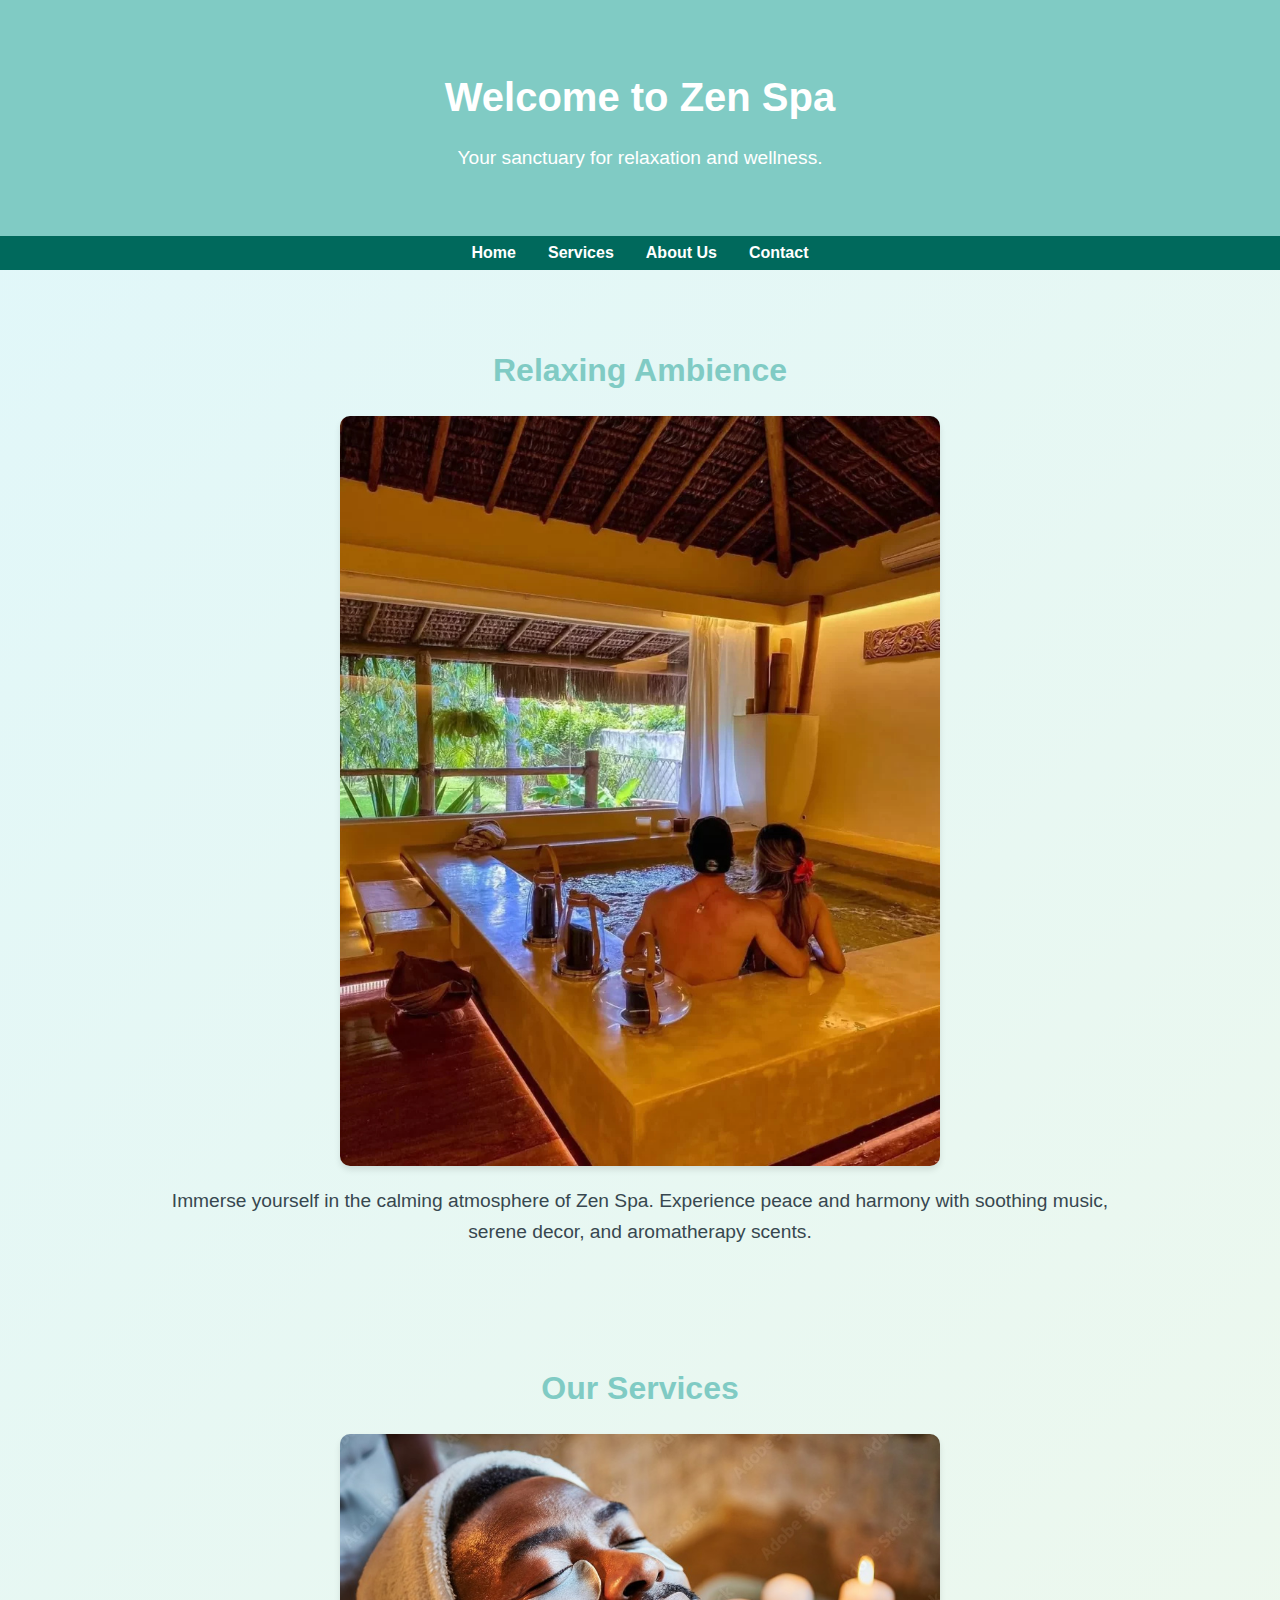
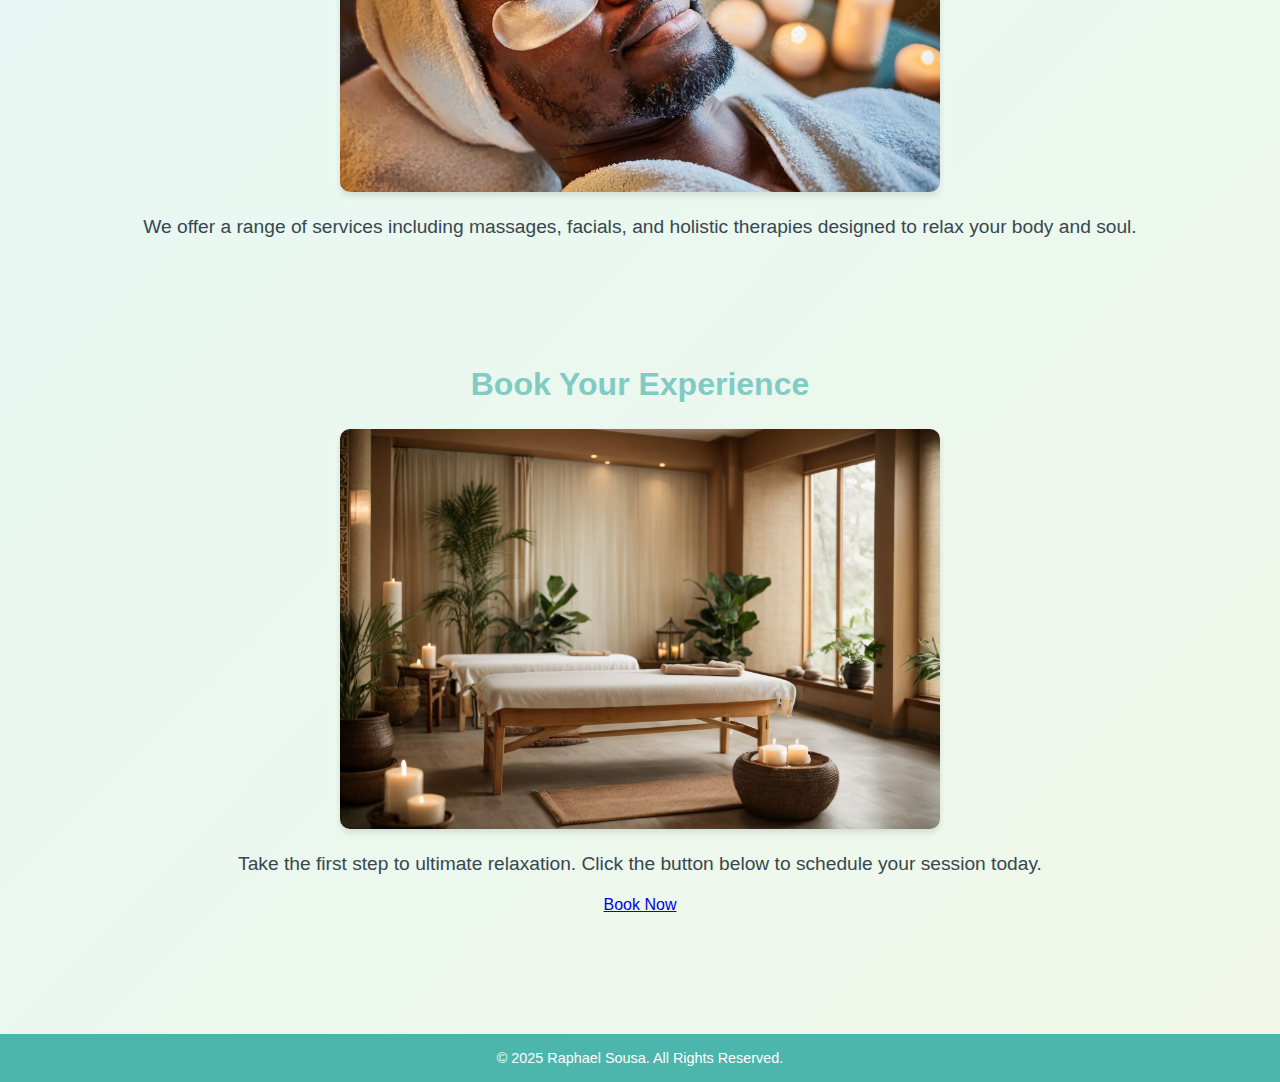
<file: index.html>
<!DOCTYPE html>
<html lang="en">
<head>
    <meta charset="UTF-8">
    <meta name="viewport" content="width=device-width, initial-scale=1.0">
    <link rel="stylesheet" href="css/index.css">
    <title>Zen Spa</title>
    
</head>
<body>
    <header>
        <h1>Welcome to Zen Spa</h1>
        <p>Your sanctuary for relaxation and wellness.</p>
    </header>

    <nav>
        <ul>
            <li><a href="index.html">Home</a></li>
            <li><a href="services.html">Services</a></li>
            <li><a href="aboutus.html">About Us</a></li>
            <li><a href="contact.html">Contact</a></li>
        </ul>
    </nav>

    <div class="container">
        <div class="section">
            <h2>Relaxing Ambience</h2>
            <img src="images/spa-zen-relaxing-in-a-bathtub.png" alt="Relaxing Ambience">
            <p>Immerse yourself in the calming atmosphere of Zen Spa. Experience peace and harmony with soothing music, serene decor, and aromatherapy scents.</p>
        </div>

        <div class="section">
            <h2>Our Services</h2>
            <img src="images/spa-zen-our-services.jpg" alt="Our Services">
            <p>We offer a range of services including massages, facials, and holistic therapies designed to relax your body and soul.</p>
        </div>

        <div class="section">
            <h2>Book Your Experience</h2>
            <img src="images/spa-zen-relaxing-ambience.jpg" alt="Book Your Experience">
            <p>Take the first step to ultimate relaxation. Click the button below to schedule your session today.</p>
            <a href="#" class="cta">Book Now</a>
        </div>
    </div>

    <footer>
        <p>&copy; 2025 Raphael Sousa. All Rights Reserved.</p>
    </footer>
</body>
</html>
</file>
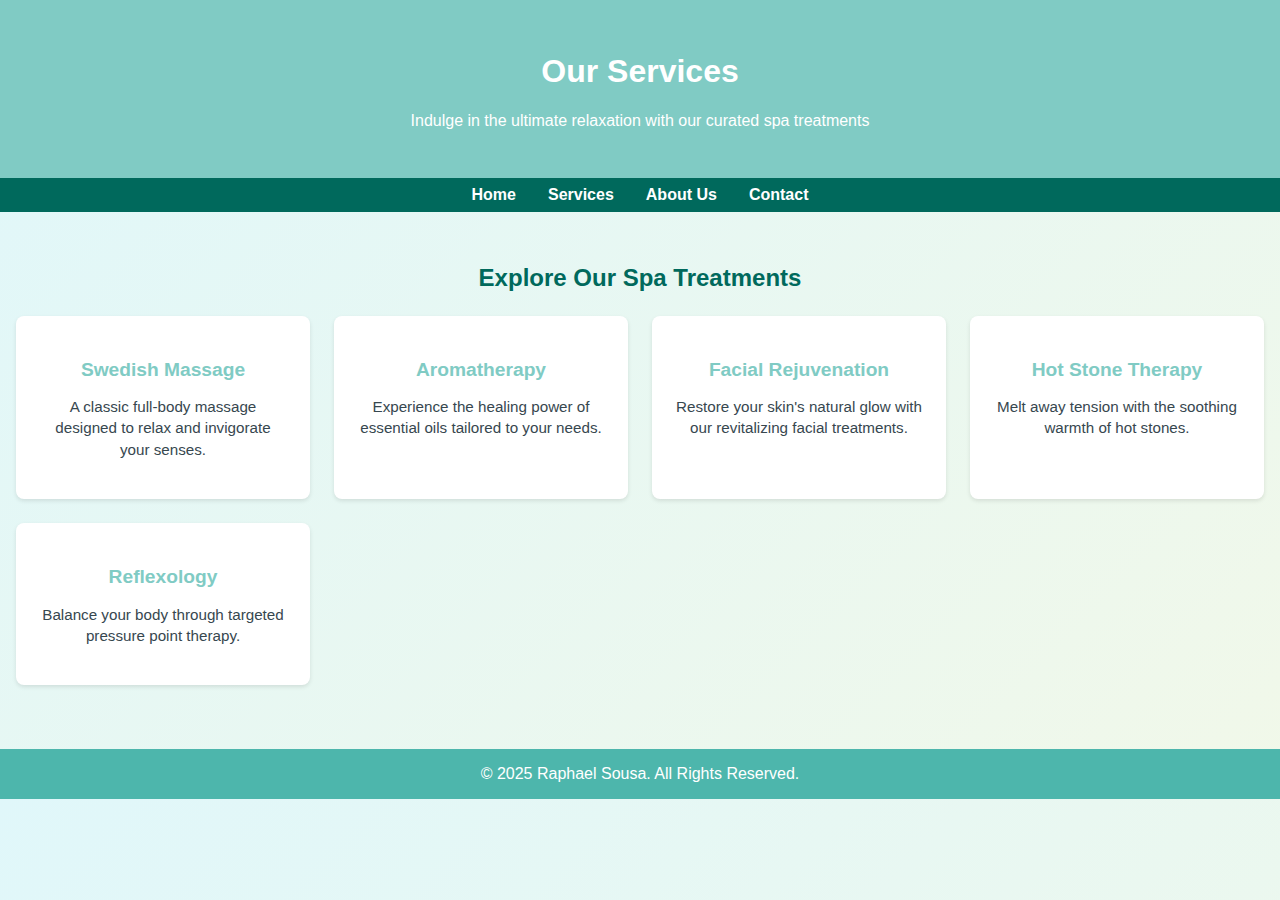
<file: services.html>
<!-- services.html -->
<!DOCTYPE html>
<html lang="en">
<head>
    <meta charset="UTF-8">
    <meta name="viewport" content="width=device-width, initial-scale=1.0">
    <link rel="stylesheet" href="/css/services.css">
    <title>Services - Zen Spa</title>
    
</head>
<body>
    <header>
        <h1>Our Services</h1>
        <p>Indulge in the ultimate relaxation with our curated spa treatments</p>
    </header>

    <nav>
        <ul>
            <li><a href="index.html">Home</a></li>
            <li><a href="services.html">Services</a></li>
            <li><a href="aboutus.html">About Us</a></li>
            <li><a href="contact.html">Contact</a></li>
        </ul>
    </nav>

    <div class="container">
        <section class="section">
            <h2>Explore Our Spa Treatments</h2>
            <div class="service-list">
                <div class="service-item">
                    <h3>Swedish Massage</h3>
                    <p>A classic full-body massage designed to relax and invigorate your senses.</p>
                </div>
                <div class="service-item">
                    <h3>Aromatherapy</h3>
                    <p>Experience the healing power of essential oils tailored to your needs.</p>
                </div>
                <div class="service-item">
                    <h3>Facial Rejuvenation</h3>
                    <p>Restore your skin's natural glow with our revitalizing facial treatments.</p>
                </div>
                <div class="service-item">
                    <h3>Hot Stone Therapy</h3>
                    <p>Melt away tension with the soothing warmth of hot stones.</p>
                </div>
                <div class="service-item">
                    <h3>Reflexology</h3>
                    <p>Balance your body through targeted pressure point therapy.</p>
                </div>
            </div>
        </section>
    </div>

    <footer>
        <p>&copy; 2025 Raphael Sousa. All Rights Reserved.</p>
    </footer>
</body>
</html>
</file>
<file: css/index.css>
:root {
            --primary-color: #80CBC4;
            --secondary-color: #A5D6A7;
            --text-color: #37474F;
            --background-gradient: linear-gradient(135deg, #E0F7FA, #F1F8E9);
        }

        body {
            font-family: 'Arial', sans-serif;
            margin: 0;
            padding: 0;
            background: var(--background-gradient);
            color: var(--text-color);
        }

        header {
            background-color: var(--primary-color);
            color: white;
            text-align: center;
            padding: 1rem 1rem;
            position: relative;
        }

        nav {
            background-color: #00695C;
            padding: 0.5rem 1rem;
        }

        nav ul {
            list-style: none;
            display: flex;
            justify-content: center;
            margin: 0;
            padding: 0;
        }

        nav ul li {
            margin: 0 1rem;
        }

        nav ul li a {
            color: white;
            text-decoration: none;
            font-weight: bold;
            transition: color 0.3s;
        }

        nav ul li a:hover {
            color: #B2DFDB;
        }

        .container {
            display: flex;
            flex-direction: column;
            align-items: center;
            padding: 1.5rem 1rem;
        }

        .section {
            max-width: 800px;
            text-align: center;
            margin-bottom: 2rem;
            padding: 1rem;
        }

        .section img {
            width: 100%;
            max-width: 600px;
            border-radius: 10px;
            box-shadow: 0 4px 6px rgba(0, 0, 0, 0.1);
        }

        .section h2 {
            color: var(--primary-color);
        }

        .section p {
            font-size: 1rem;
            line-height: 1.6;
            margin: 1rem 0;
        }

        footer {
            background-color: #4DB6AC;
            color: white;
            text-align: center;
            padding: 1rem;
            margin-top: 2rem;
        }

        footer p {
            font-size: 0.9rem;
            margin: 0;
        }

        /* Responsive Design */
        @media (min-width: 480px) {
            header h1 {
                font-size: 2.5rem;
            }

            header p {
                font-size: 1.2rem;
            }

            .section h2 {
                font-size: 1.75rem;
            }

            .section p {
                font-size: 1.1rem;
            }
        }

        @media (min-width: 768px) {
            .container {
                padding: 2rem;
            }

            .section {
                padding: 1.5rem;
            }
        }

        @media (min-width: 1024px) {
            header {
                padding: 3rem 2rem;
            }

            .section {
                max-width: 1000px;
            }

            .section h2 {
                font-size: 2rem;
            }

            .section p {
                font-size: 1.2rem;
            }
        }
</file>
<file: css/services.css>
:root {
            --primary-color: #80CBC4;
            --secondary-color: #A5D6A7;
            --text-color: #37474F;
            --background-gradient: linear-gradient(135deg, #E0F7FA, #F1F8E9);
        }

        body {
            font-family: 'Arial', sans-serif;
            margin: 0;
            padding: 0;
            background: var(--background-gradient);
            color: var(--text-color);
        }

        header {
            background-color: var(--primary-color);
            color: white;
            text-align: center;
            padding: 2rem 1rem;
        }

        nav {
            background-color: #00695C;
            padding: 0.5rem 1rem;
        }

        nav ul {
            list-style: none;
            display: flex;
            justify-content: center;
            margin: 0;
            padding: 0;
        }

        nav ul li {
            margin: 0 1rem;
        }

        nav ul li a {
            color: white;
            text-decoration: none;
            font-weight: bold;
            transition: color 0.3s;
        }

        nav ul li a:hover {
            color: #B2DFDB;
        }

        .container {
            padding: 2rem 1rem;
        }

        .section {
            margin-bottom: 2rem;
        }

        .section h2 {
            font-size: 1.5rem;
            color: #00695C;
            text-align: center;
        }

        .service-list {
            display: grid;
            gap: 1.5rem;
            grid-template-columns: repeat(auto-fit, minmax(250px, 1fr));
            margin-top: 1.5rem;
        }

        .service-item {
            background: white;
            border-radius: 8px;
            padding: 1.5rem;
            box-shadow: 0 2px 4px rgba(0, 0, 0, 0.1);
            text-align: center;
        }

        .service-item h3 {
            color: var(--primary-color);
            font-size: 1.2rem;
            margin-bottom: 0.5rem;
        }

        .service-item p {
            font-size: 0.95rem;
            line-height: 1.4;
        }

        footer {
            background-color: #4DB6AC;
            color: white;
            text-align: center;
            padding: 1rem;
        }

        footer p {
            margin: 0;
        }
</file>
